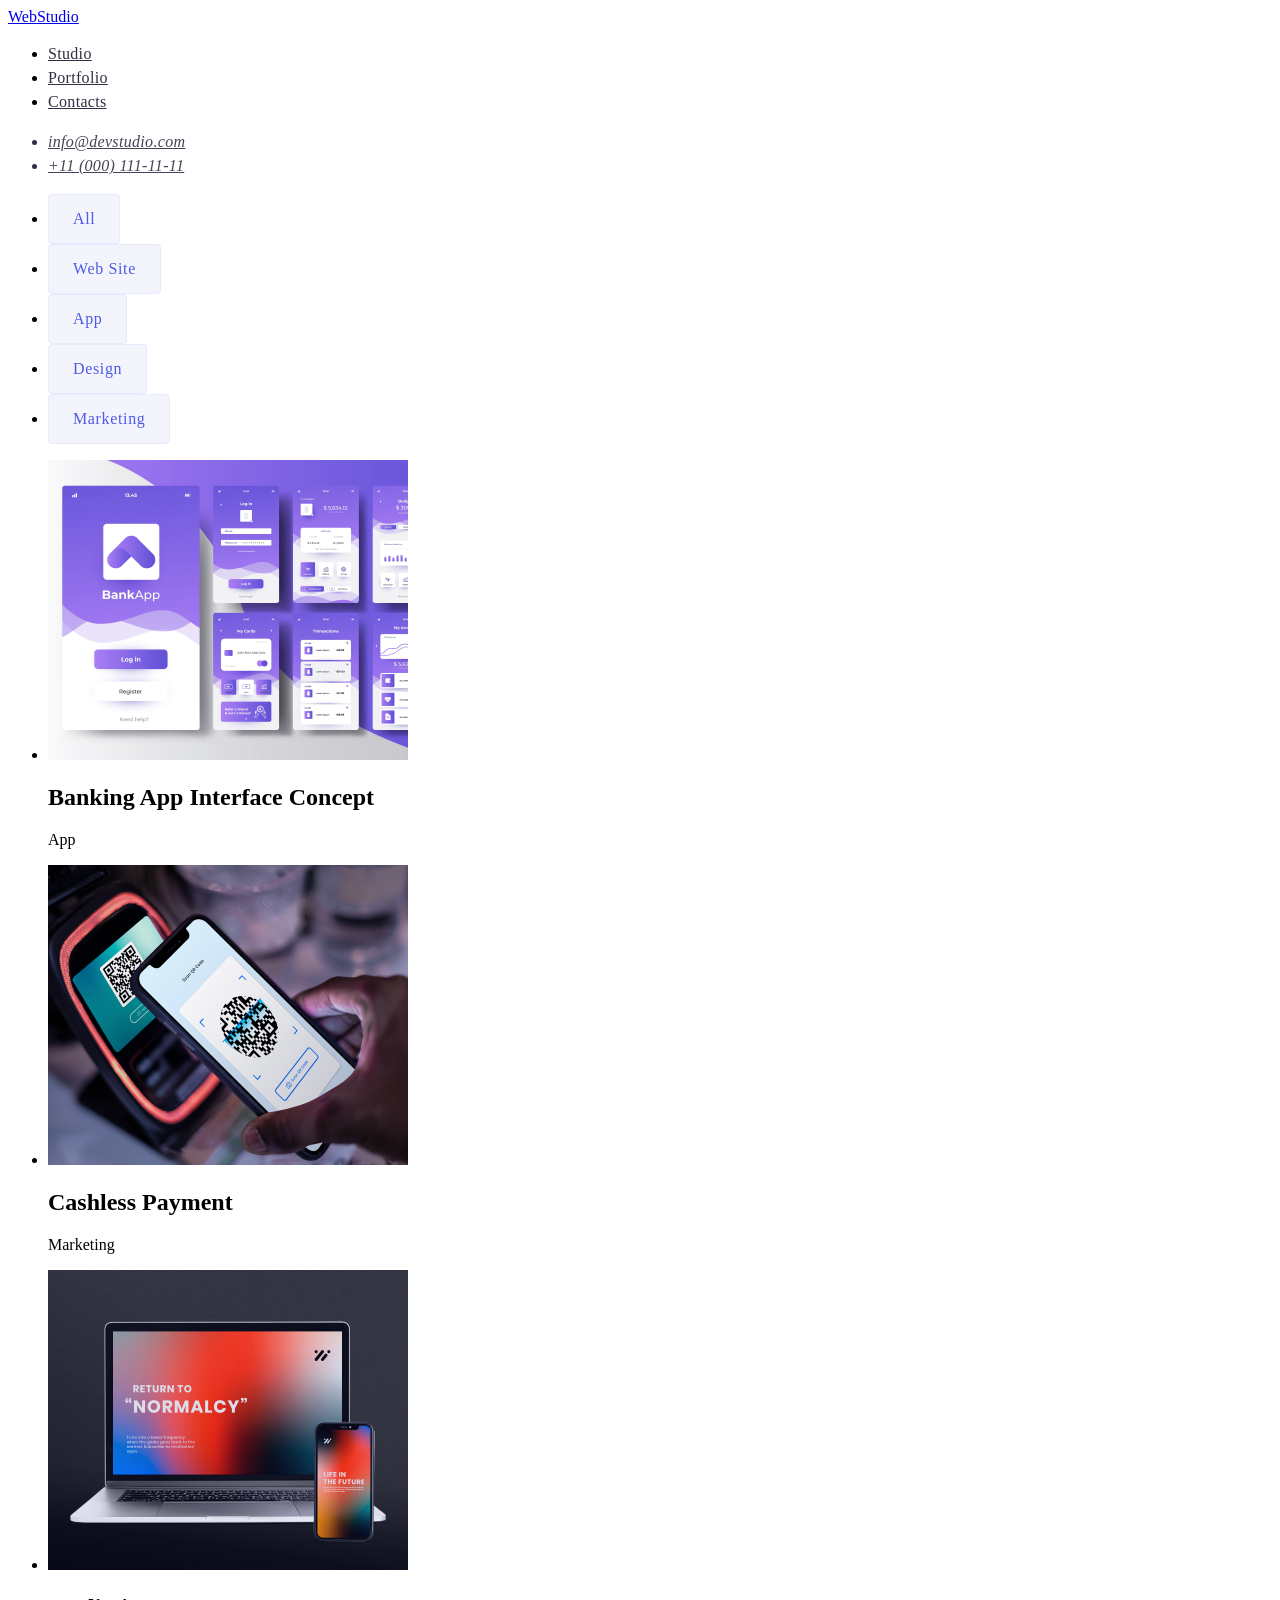
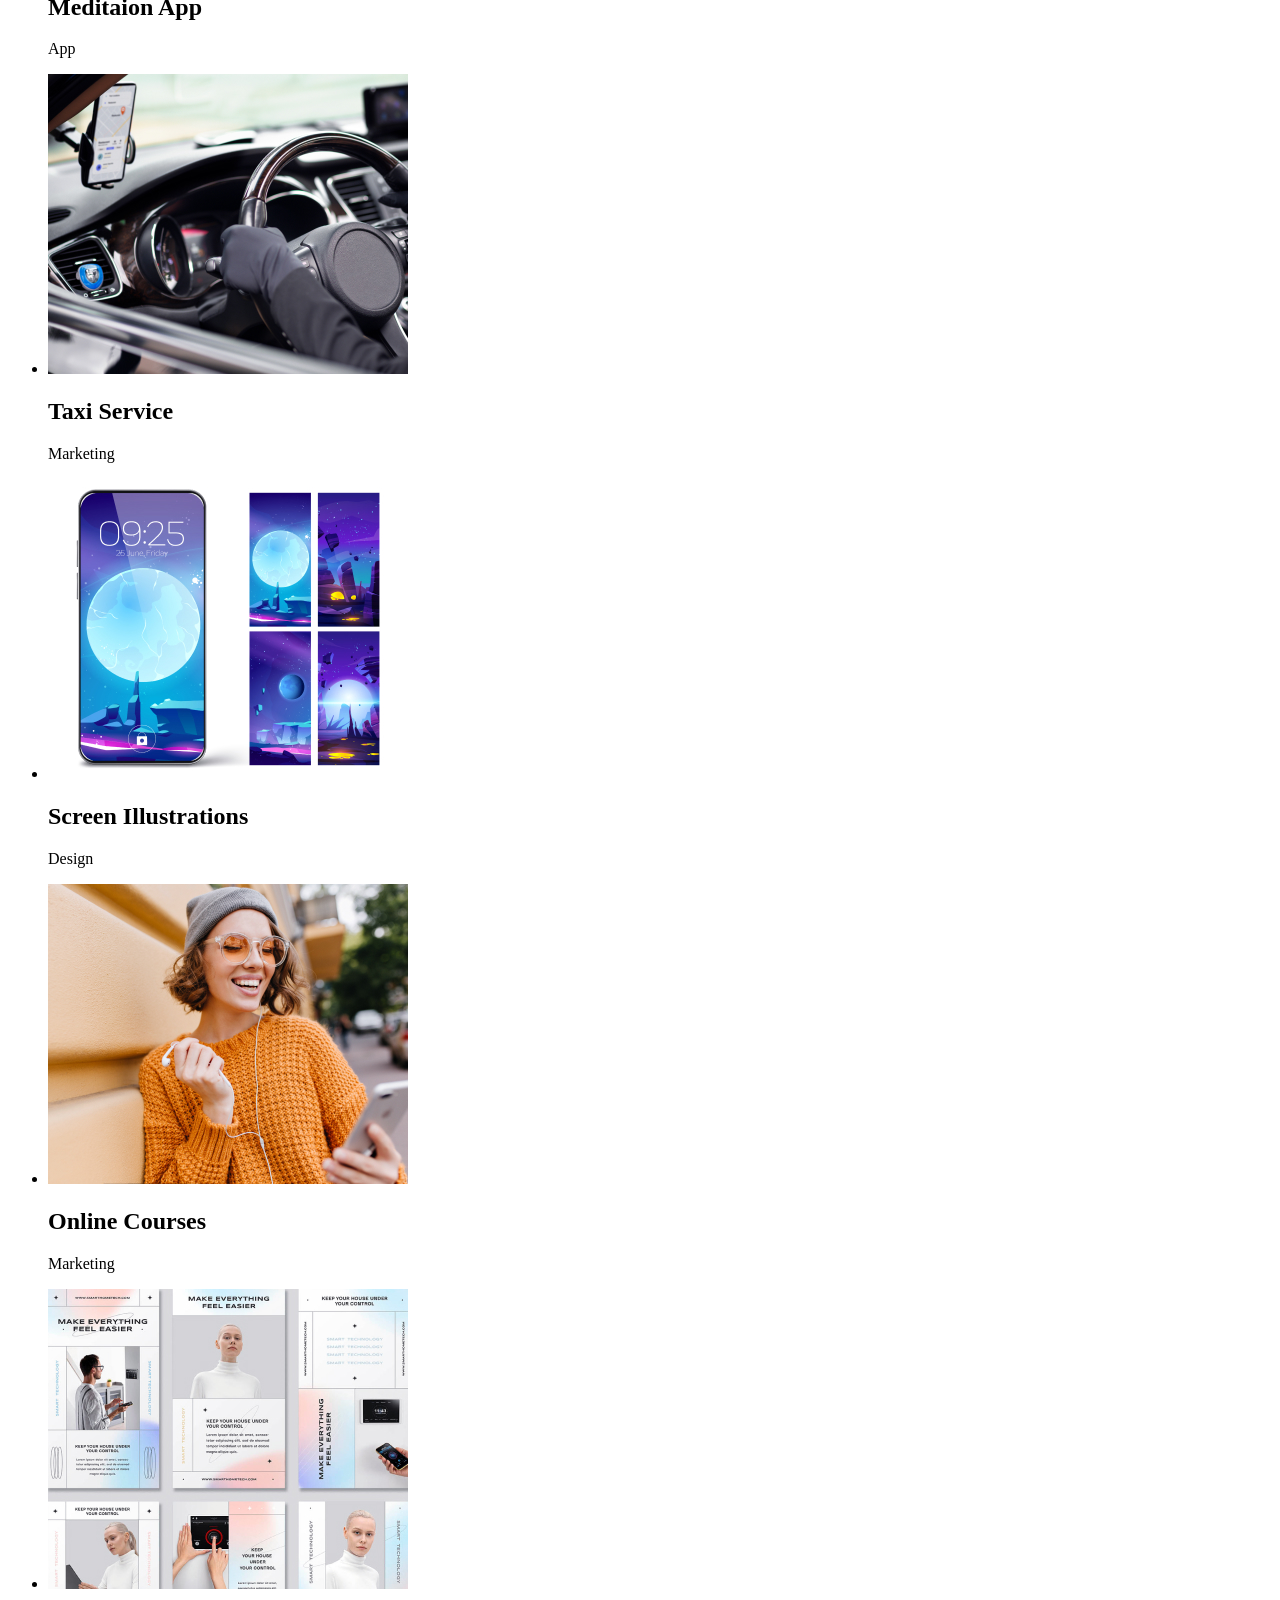
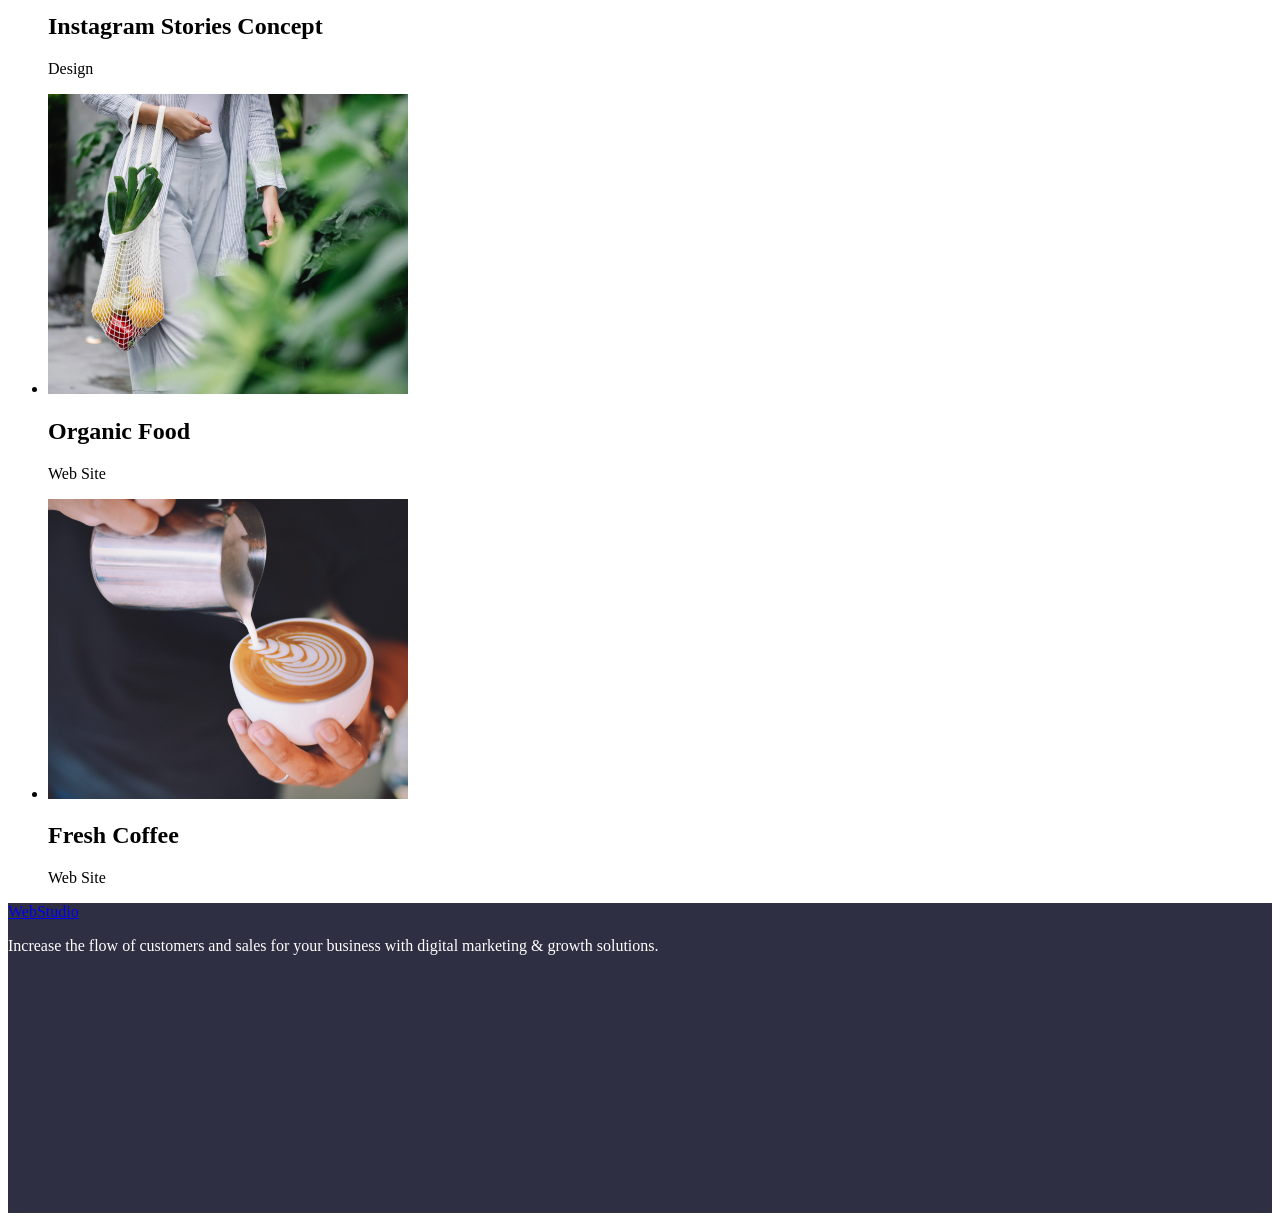
<file: index.html>
<!DOCTYPE html>
<html lang="en">
	<head>
		<meta charset="UTF-8" />
		<meta http-equiv="X-UA-Compatible" content="IE=edge" />
		<meta name="viewport" content="width=device-width, initial-scale=1.0" />
		<title>Portfolio</title>
		<link rel="preconnect" href="https://fonts.googleapis.com" />
		<link rel="preconnect" href="https://fonts.gstatic.com" crossorigin />
		<link
			href="https://fonts.googleapis.com/css2?family=Raleway:wght@800&family=Roboto:wght@400;500;700&display=swap"
			rel="stylesheet"
		/>
		<link rel="stylesheet" href="css/stylese.css" />
	</head>
	<body>
		<header class="header">
      <nav class="header-navigation">
		<a class="header-logo" href="./index.html"><span>Web</span>Studio</a>
				<ul class="header-list">
					<li class="header-item-item"><a class="header-link-studio" href="./studio.html">Studio</a></li>
					<li class="header-item item"><a class="header-link-portfolio" href="./portfolio.html">Portfolio</a></li>
					<li class="header-item item"><a class="header-link-contacts" href="./contacts.html">Contacts</a></li>
				</ul>
			</nav>
		<address class="adress">
				<ul class="header-link-contacts">
					<li>
						<a class="header-contacts-mail" href="mailto:info@devstudio.com">info@devstudio.com</a>
					</li>
					<li class="header-item item">
						<a class="header-contacts-tel" href="tel:+110001111111">+11 (000) 111-11-11</a>
					</li>
				</ul>
		</address>
		</header>
	
		<navav class="menu-navigation"> 

		<Ul class="menu-list">
			<li class="menu-item"><button type="button" class="filter-button">All</button></li>
			<li class="menu-item"><button type="button" class="filter-button">Web Site</button></li>
			<li class="menu-item"><button type="button" class="filter-button">App</button></li>
			<li class="menu-item"><button type="button" class="filter-button">Design</button></li>
			<li class="menu-item"><button type="button" class="filter-button">Marketing</button></li>
		</Ul>
		</nav>
	
		<section>
			<div>
			<ul>
				<li class="navigation-list-link1">
				<img src="./images/bankingappinterfaceconcept.jpg" alt="Banking app interface concept" width="360" height="300"/>
					<h2>Banking App Interface Concept</h2>
				<p>App</p></li>
				<li class="navigation-list-link2"> <img src="./images/cashlesspayment.jpg" alt="Cashless payment" width="360" height="300" />
					<h2>Cashless Payment</h2>
					<p>Marketing</p></li>
				<li class="navigation-list-link3">
					<img src="./images/meditaionapp.jpg" alt="Meditaion app" width="360" height="300" />
					<h2>Meditaion App</h2>
					<p>App</p></li>
				<li class="navigation-list-link4">
					<img src="./images/taxiservice.jpg" alt="Taxi service" width="360" height="300" />
					<h2>Taxi Service</h2>
					<p>Marketing</p>
				</li>
				<li class="navigation-list-link5">
					<img src="./images/screenillustrations.jpg" alt="Screen illustrations" width="360" height="300" />
					<h2>Screen Illustrations</h2>
					<p>Design</p></li>
				<li class="navigation-list-link6">
					<img src="./images/onlinecourses.jpg" alt="Online courses" width="360" height="300" />
					<h2>Online Courses</h2>
					<p>Marketing</p></li>
					
				<li class="navigation-list-link7">
					<img src="./images/instagramstoriesconcept.jpg" alt="Instagram stories concept" width="360" height="300" />
					<h2>Instagram Stories Concept</h2>
					<p>Design</p>
				</li>
				<li class="navigation-list-link8">
					<img src="./images/organicfood.jpg" alt="Organic food" width="360" height="300" />
					<h2>Organic Food</h2>
					<p>Web Site</p>
				</li>
				<li class="navigation-list-link9">
					<img src="./images/freshcoffee.jpg" alt="Fresh coffee" width="360" height="300" />
					<h2>Fresh Coffee</h2>
					<p>Web Site</p>
				</li>
			</ul>
			</div>
		</section>
		<footer class="footer"> 
			<a href="./index.html">WebStudio</a>
			
			<p>Increase the flow of customers and sales for your business with digital marketing & growth solutions.</p>
		</footer>
	</body>
</html>
</file>
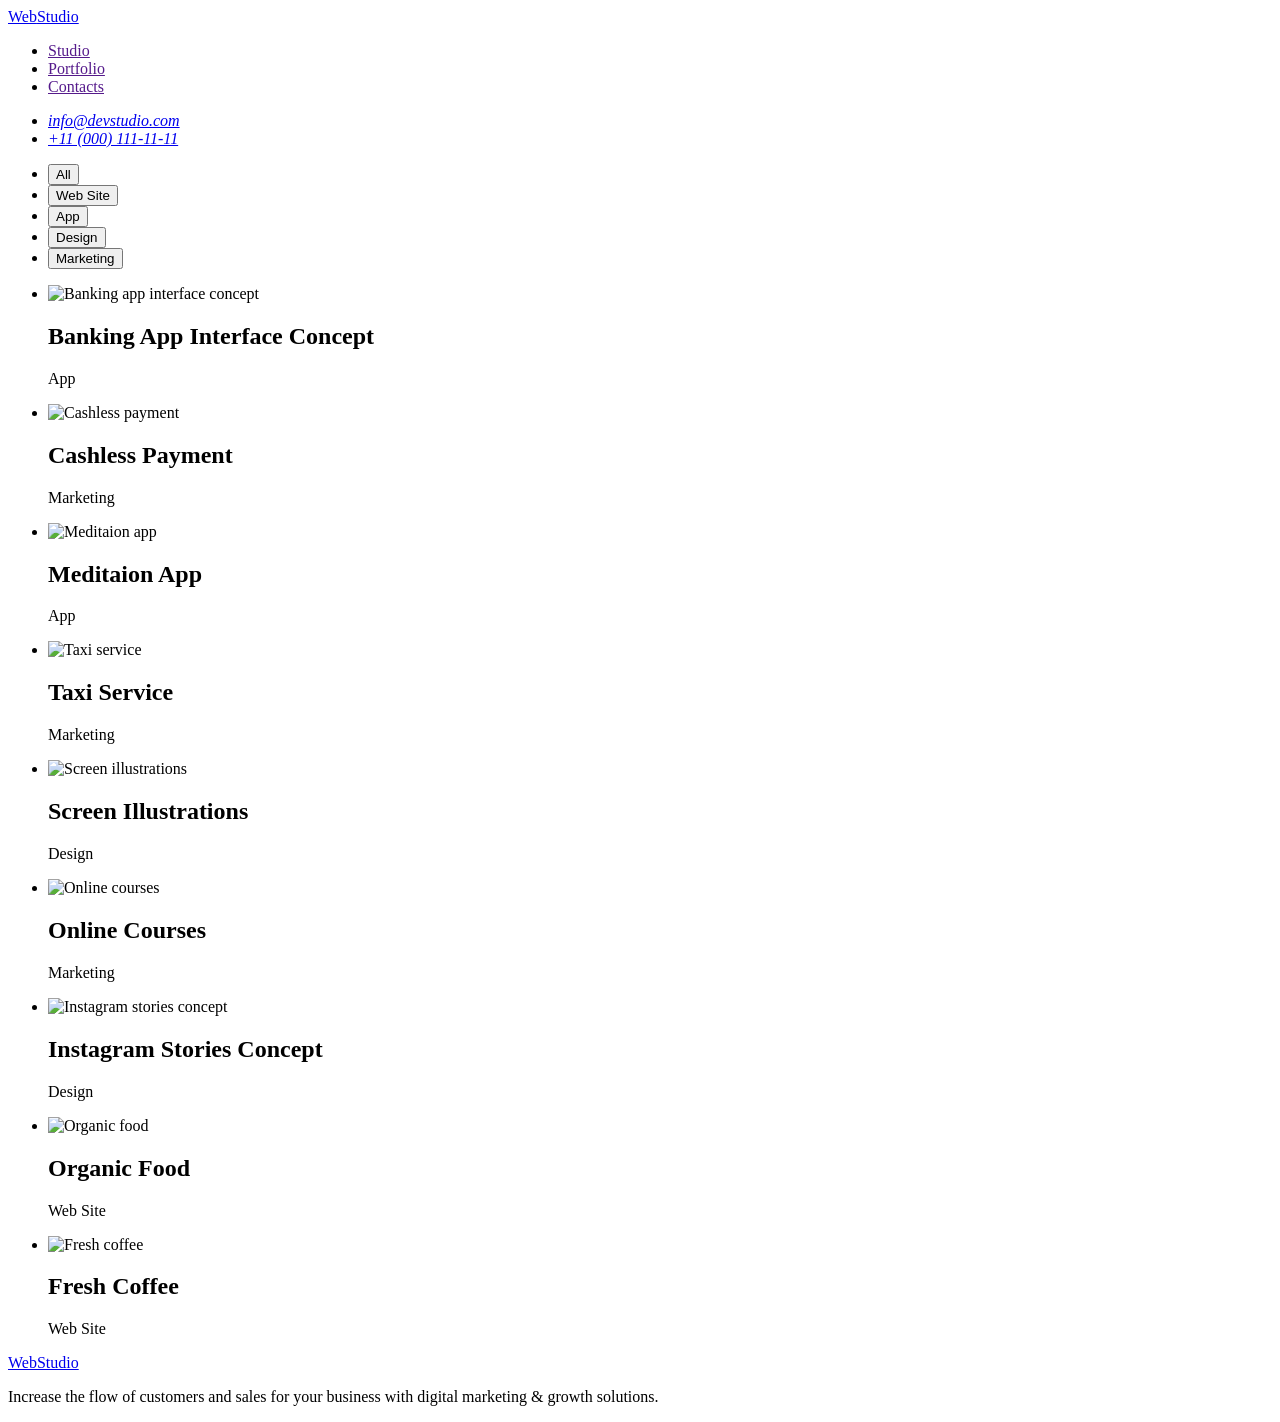
<file: portfolio.html>
<!DOCTYPE html>
<html lang="en">
  <head>
    <meta charset="UTF-8" />
    <meta http-equiv="X-UA-Compatible" content="IE=edge" />
    <meta name="viewport" content="width=device-width, initial-scale=1.0" />
    <title>Portfolio</title>
    <link rel="preconnect" href="https://fonts.googleapis.com" />
		<link rel="preconnect" href="https://fonts.gstatic.com" crossorigin />
		<link
			href="https://fonts.googleapis.com/css2?family=Raleway:wght@800&family=Roboto:wght@400;500;700&display=swap"
			rel="stylesheet"
		/>
		<link rel="stylesheet" href="css/stylese.css" />
	</head>
  <body>
    <header class="header">
      <nav  class="container header-container">
        <a class="header-logo" href="./index.html"><span>Web</span>Studio</a>

        <ul class="header-list">
          <li class="header-item item"><a href="">Studio</a></li>
          <li class="header-item item"><a href="">Portfolio</a></li>
          <li class="header-item item"><a href="">Contacts</a></li>
        </ul>
      </nav>
      <address>
        <ul class="header-address">
          <li class="header-item item">
            <a class="header-contacts" href="mailto:info@devstudio.com">info@devstudio.com</a>
          </li>
          <li class="header-item item">
            <a href="tel:+110001111111">+11 (000) 111-11-11</a>
          </li>
        </ul>
      </address>
    </header>
    <nav>
      <Ul>
        <li><button type="button">All</button></li>
        <li><button type="button">Web Site</button></li>
        <li><button type="button">App</button></li>
        <li><button type="button">Design</button></li>
        <li><button type="button">Marketing</button></li>
      </Ul>
      </nav>

    <section>
      <div>
      <ul>
        <li>
            <img a href="./images/bankingappinterfaceconcept.jpg" alt="Banking app interface concept" width="360" height="300">
            <h2>Banking App Interface Concept</h2>
            <p>App</p>
        </li>
        <li>
            <img a href="./images/cashlesspayment.jpg" alt="Cashless payment" width="360" height="300">
            <h2>Cashless Payment</h2>
            <p>Marketing</p>
        </li>
        <li>
            <img a href="./images/meditaionapp.jpg" alt="Meditaion app" width="360" height="300">
            <h2>Meditaion App</h2>
            <p>App</p>
        </li>
    </ul>
  
      <ul>
        <li>
            <img a href="./images/taxiservice.jpg" alt="Taxi service" width="360" height="300">
            <h2>Taxi Service</h2>
            <p>Marketing</p>
        </li>
        <li>
            <img a href="./images/screenillustrations.jpg" alt="Screen illustrations" width="360" height="300">
            <h2>Screen Illustrations</h2>
            <p>Design</p></li>
        <li>
            <img a href="./images/onlinecourses.jpg" alt="Online courses" width="360" height="300">
            <h2>Online Courses</h2>
            <p>Marketing</p></li>
    </ul>
   
      <ul>
        <li>
            <img a href="./images/instagramstoriesconcept.jpg" alt="Instagram stories concept" width="360" height="300">
            <h2>Instagram Stories Concept</h2>
            <p>Design</p>
        </li>
        <li>
            <img a href="./images/organicfood.jpg" alt="Organic food" width="360" height="300">
            <h2>Organic Food</h2>
            <p>Web Site</p>
        </li>
        <li>
            <img a href="./images/freshcoffee.jpg" alt="Fresh coffee" width="360" height="300">
            <h2>Fresh Coffee</h2>
            <p>Web Site</p>
        </li>
    </ul>
      </div>
    </section>
    <footer>
      <a href="./index.html">WebStudio</a>
      <p>
        Increase the flow of customers and sales for your business with digital
        marketing & growth solutions.
      </p>
    </footer>
  </body>
</html>
</file>
<file: css/stylese.css>
.header-list {text-decoration: none;}








.header-adress {position: absolute;
    width: 261px;
    height: 24px;
    left: 347px;
    top: 24px;
}









.header-link-studio,
.header-link-portfolio,
.header-link-contacts {
    font-weight: 500;
    font-size: 16px;
    line-height: 1.5;
    letter-spacing: 0.02em;
    color: #2E2F42;

}
.header-link-studio:hover,
.header-link-studio:focus,
.header-link-portfolio:hover,
.header-link-portfolio:focus,
.header-link-contacts:hover,
.header-link-contacts:focus {
    color: #404BBF;
}
.header-contacts-mail,
.header-contacts-tel {
    font-size: 16px;
    line-height: 1.5;
    letter-spacing: 0.02em;
    color: #434455;
	
}
.header-contacts-mail:hover,
.header-contacts-mail:focus,
.header-contacts-tel:hover,
.header-contacts-tel:focus {
    color: #404BBF;}







.footer {background-color: #2E2F42; font-size:width: 1440px;
	height: 310px; ;
color: #FFFFFF;}





















.filter-button {
    padding: 12px 24px;
    background: #F4F4FD;
    border: 1px solid #E7E9FC;
    border-radius: 4px;
    font-family: inherit;
    font-weight: 500;
    font-size: 16px;
    line-height: 1.5;
    display: flex;
    align-items: center;
    text-align: center;
    letter-spacing: 0.04em;
    color: #4D5AE5;
    cursor: pointer;
}
.filter-button:hover,
.filter-button:focus {
    background: #404BBF;
    border-color: #404BBF;
    color: #FFFFFF;}
</file>
